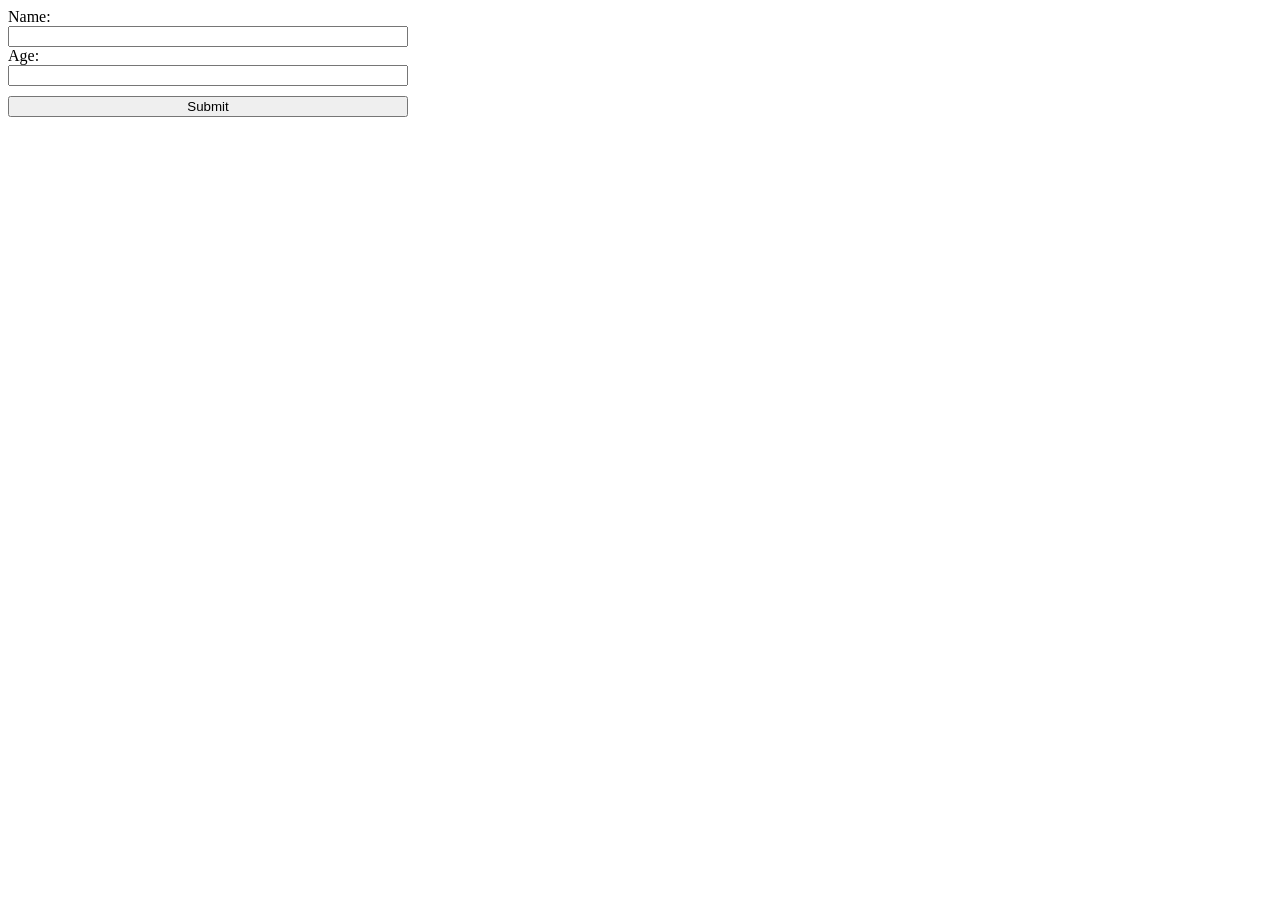
<file: Day-2/index.html>
<!DOCTYPE html>
<html lang="en">
<head>
    <meta charset="UTF-8">
    <meta name="viewport" content="width=device-width, initial-scale=1.0">
    <title>Document</title>
</head>
<body>
    <form id="user-form" action="" style="display: flex; flex-direction: column; width: 400px;">

        <label for="name">Name: </label>
        <input type="text" id="name">
        

        <label for="age">Age: </label>
        <input type="text" id="age" >

        <input type="submit" style="margin-top: 10px;" id="submit">
    </form>
</body>

<script>

    document.getElementById("user-form").addEventListener("submit", function(e){
        e.preventDefault();
        
        var name = document.getElementById("name").value.trim();
        var age =  document.getElementById("age").value;

        if(name === ""){
            alert("Name is required");
            return;
        }
        if(age < 18){
            alert("Age must be atleast 18 years old");
            return;
        }

        alert(`Name is ${name} and and age is ${age}`);

    })




</script>
</html>
</file>
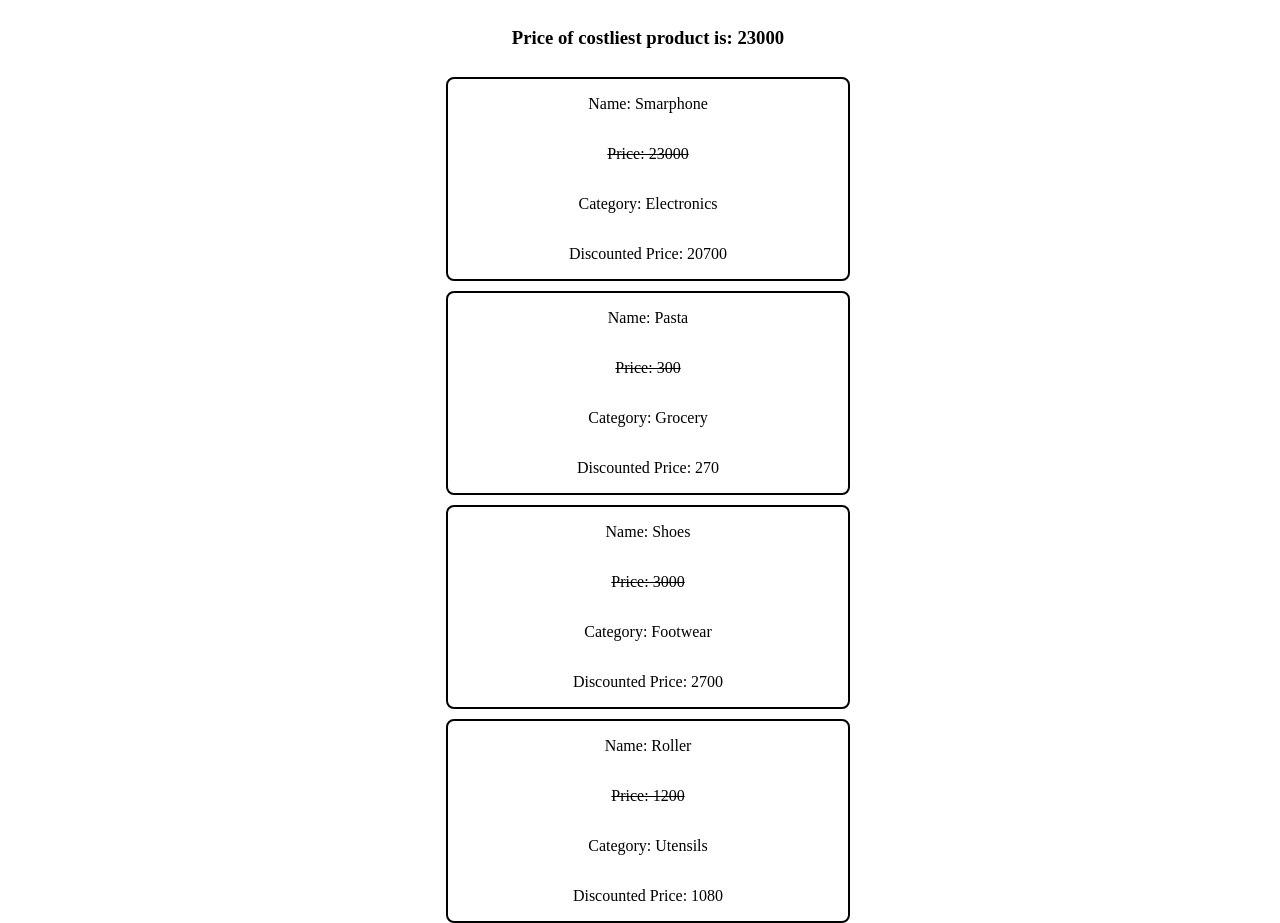
<file: Day-3/index.html>
<!DOCTYPE html>
<html lang="en">
<head>
    <meta charset="UTF-8">
    <meta name="viewport" content="width=device-width, initial-scale=1.0">
    <title>Document</title>
    <style>

    .container{
        display: flex;
        flex-direction: column;
    
        width: 100vw;
        height: 100vh;
    }

    #productList{
        display: flex;
        flex-direction: column;
        align-items: center;
        justify-content: space-between;
        
    }

    .product{
        border: 2px solid black;
        border-radius: 8px;
        width: 400px;
        height: auto;
        margin-top: 10px;

        display: flex;
        flex-direction: column;
        align-items: center;
    }

    #highestCost{
        text-align: center;
    }

    .hovered{
        cursor: pointer;
        background-color: rgb(203, 240, 240);
        box-shadow: 0 4px 8px rgba(21, 212, 139, 0.2);

    }

</style>
</head>



<body>
    <div class="container">
       
            <h3 id="highestCost"> </h3>

            <div id="productList">
            </div>

    </div>
</body>

<script>
    
    function Product(name, price, category){
        this.name = name;
        this.price = price;
        this.category = category;
    }
    function getCostliestPrice(costliestText){
        var maxPrice = 0;
        this.forEach(function(pd, index){
            if(pd.price > maxPrice){
                maxPrice = pd.price
            }
        });
        
        var highestCostElement = document.getElementById('highestCost');
        highestCostElement.innerText = costliestText+maxPrice;
    }

    
    (function(){
        
        var p1 = new Product("Smarphone", 23000, "Electronics");
        var p2 = new Product("Pasta", 300, "Grocery");
        var p3 = new Product("Shoes", 3000, "Footwear");
        var p4 = new Product("Roller", 1200, "Utensils");
        
        var productArray = [p1, p2, p3, p4];
        getCostliestPrice.call(productArray, "Price of costliest product is: ");
        
        var products = document.getElementById('productList');
    
        products.addEventListener('mouseover', function(e){
            if(e.target.classList.contains('product')){
                e.target.classList.add('hovered');
            }
        });
        
        products.addEventListener('mouseout', function(e){
            if(e.target.classList.contains('product')){
                e.target.classList.remove('hovered');
            }
        })
        
        Product.prototype.getDiscountedPrice = function(percent){
            return this.price - ( (percent/100) * this.price);
        }
        
        productArray.forEach(function(currProduct, index){

            var newProduct = document.createElement('div');

            var name = document.createElement('p');
            name.innerText = `Name: ${currProduct.name}`;

            var price = document.createElement('p');
            price.innerText = `Price: ${currProduct.price}`;
            price.style = 'text-decoration: line-through';

            var category = document.createElement('p');
            category.innerText = `Category: ${currProduct.category}`;

            var discountedPrice = document.createElement('p');
            discountedPrice.innerText = `Discounted Price: ${currProduct.getDiscountedPrice(10)}`;

            newProduct.appendChild(name);
            newProduct.appendChild(price);
            newProduct.appendChild(category);
            newProduct.appendChild(discountedPrice);

            products.appendChild(newProduct);
            newProduct.classList.add('product');

        });
    })()
    
</script>

</html>
</file>
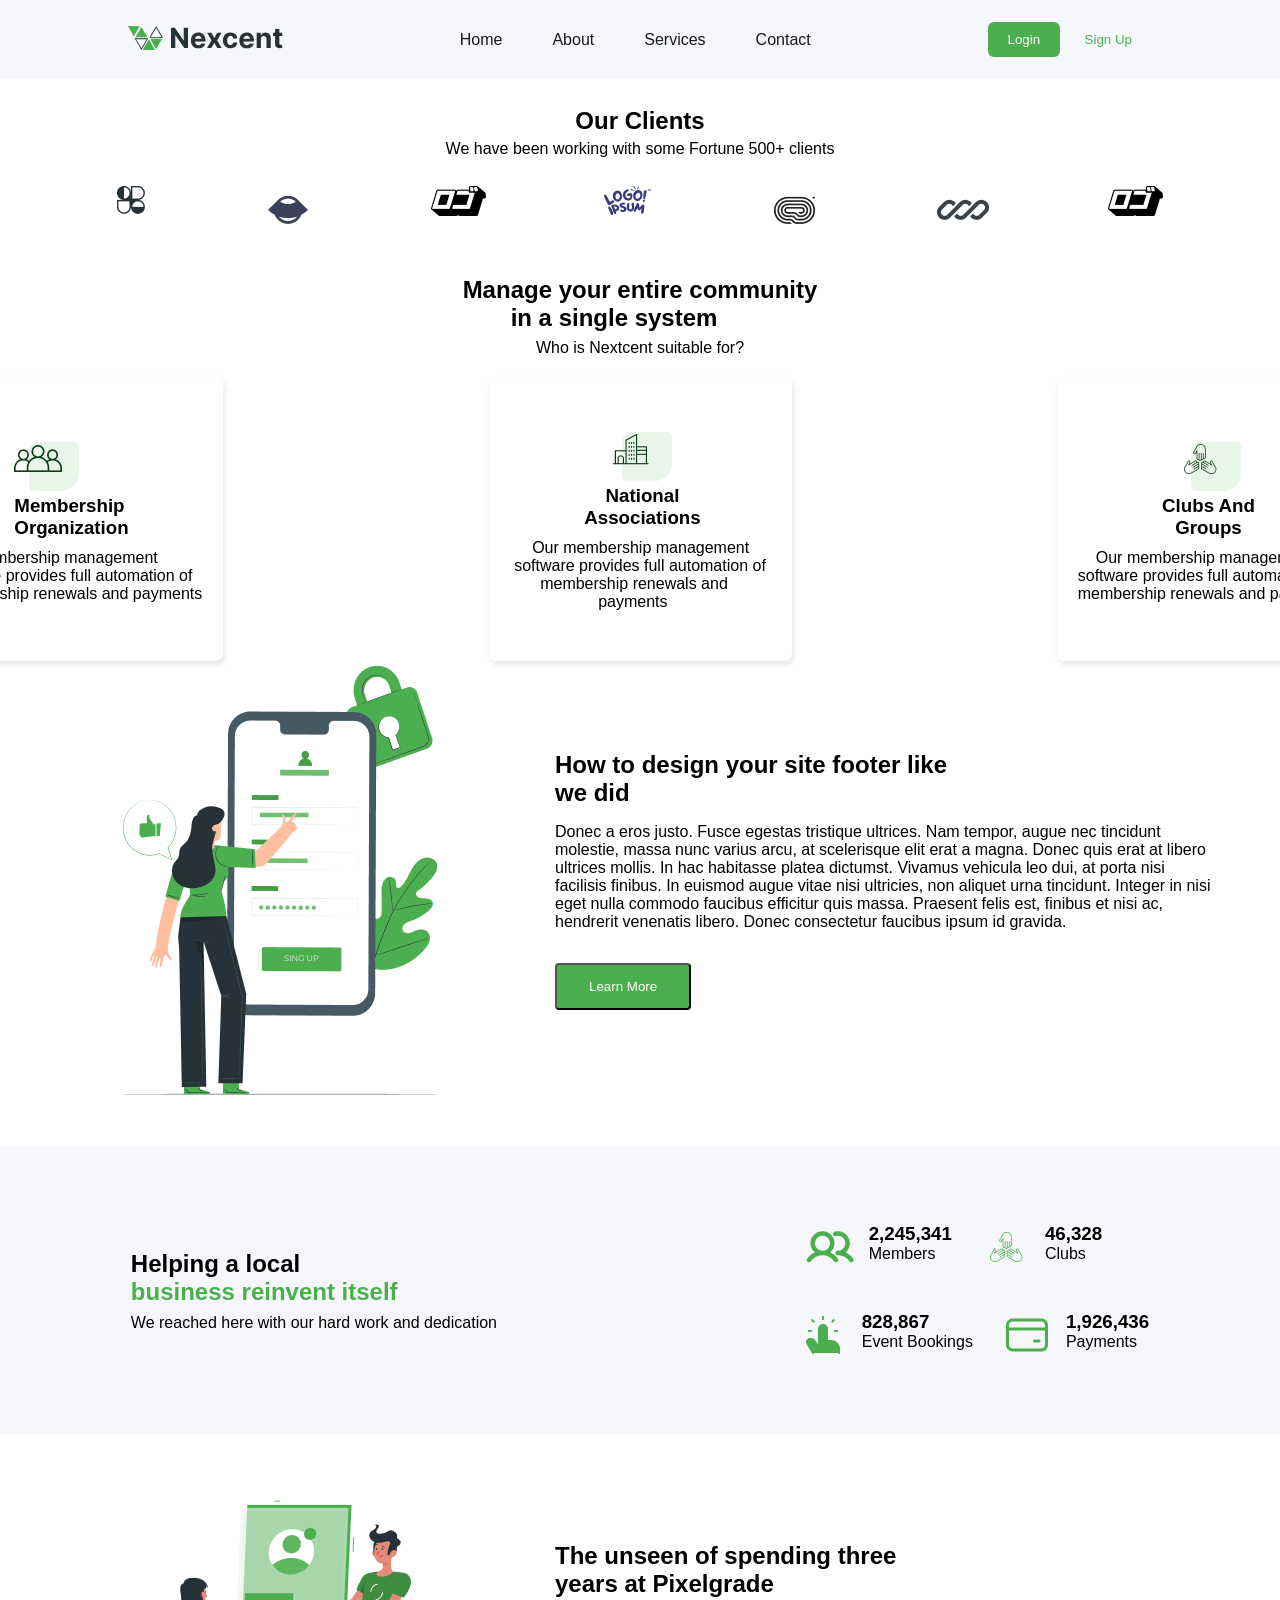
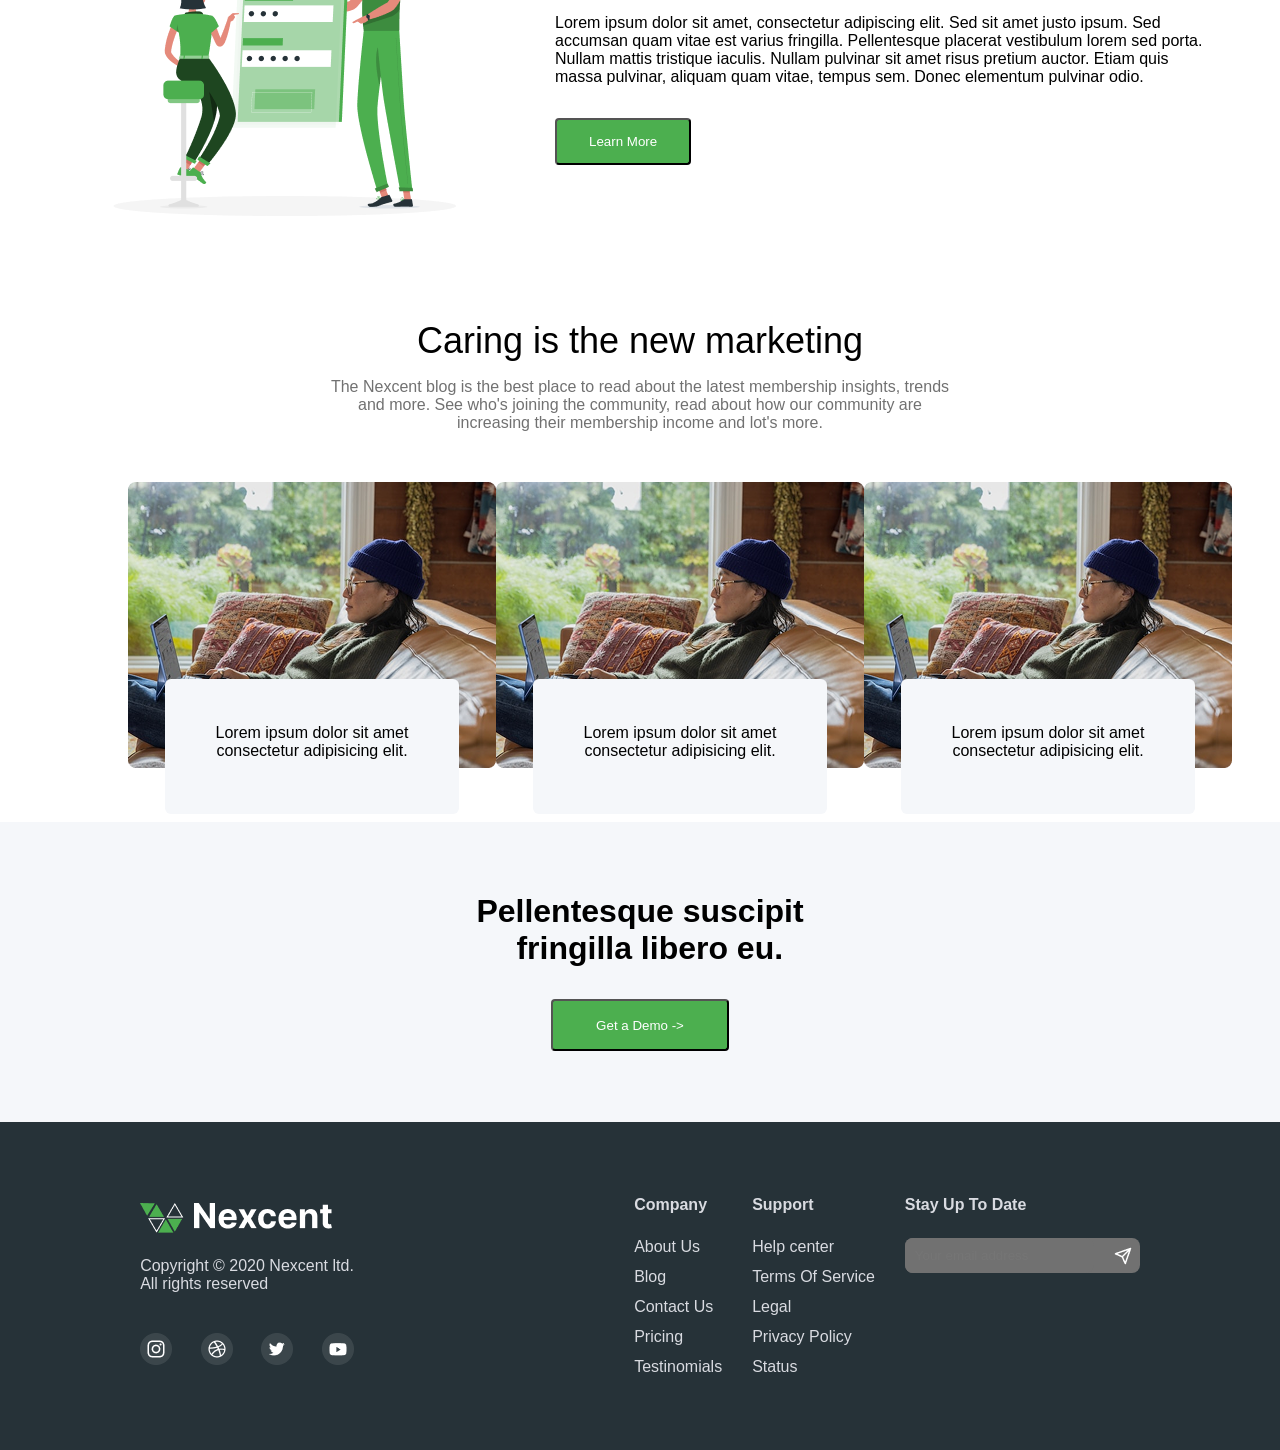
<file: Day-1/Demo/index.html>
<!DOCTYPE html>
<html lang="en">

<head>
    <meta charset="UTF-8">
    <meta name="viewport" content="width=device-width, initial-scale=1.0">
    <title>Demo</title>
    <link rel="stylesheet" href="css/style.css">
</head>

<body>
    <main>
        <div class="header-container">
            <header class="centered-container flex-center header-section">
                <a href="index.html">
                    <img src="../images/Logo.svg" alt="Logo">
                </a>
                <nav class="navigation-menu">
                    <ul class="nav-list">
                        <li class="nav-list-item"><a href="index.html">Home</a></li>
                        <li class="nav-list-item"><a href="about.html">About</a></li>
                        <li class="nav-list-item"><a href="services.html">Services</a></li>
                        <li class="nav-list-item"><a href="contact.html">Contact</a></li>
                    </ul>
                </nav>
                <div class="auth-buttons">
                    <button class="login-button button primary-button">Login</button>
                    <button class="signup-button button secondary-button">Sign Up</button>
                </div>
            </header>
        </div>

        <div class="clients-container">
            <div>
                <h2>Our Clients</h2>
            </div>

            <div class="clients-description">
                <p>We have been working with some Fortune 500+ clients</p>
            </div>

            <div class="client-image-container">
                <div>
                    <img src="../images/Logo.png" alt="">
                </div>
                <div>
                    <img src="../images/client-2.png" alt="">
                </div>
                <div>
                    <img src="../images/client-3.png" alt="">
                </div>
                <div>
                    <img src="../images/cleint-4.png" alt="">
                </div>
                <div>
                    <img src="../images/client-5.png" alt="">
                </div>
                <div>
                    <img src="../images/client-6.png" alt="">
                </div>
                <div>
                    <img src="../images/client-7.png" alt="">
                </div>
                <!-- --2nd 3rd  -->
            </div>
        </div>


        <div class="community-container">
            <div>
                <h2>Manage your entire community </h2>
                <h2 class="heading-comm">in a single system</h2>
            </div>
            
            <div class="community-description">
                <p>Who is Nextcent suitable for?</p>
            </div>

            <div class="communities">

                <div class="each-comm">
                    <div class="comm-title-img">
                        <div>
                            <div>
                                <img src="../images/Icon.png" alt="">
                            </div>
                            <h3>Membership <br>
                                Organization
                            </h3>
                        </div>
                        <!-- <br> -->
    
                        <p class="communities-desc">
                            Our membership management<br>
                             software provides full automation of<br>
                              membership renewals and payments
                        </p>
                        </div>
                </div>

                <div class="each-comm">

                    <div class="sub-each-comm" >
                        <div class="comm-title-img">
                             <div>
                                 <img src="../images/national-assoc.png" alt="">
                             </div>
                             <h3>National</h3>
                             <h3>Associations</h3>
                         </div>
     
                         <!-- <br> -->
                         
     
                          <div class="sub-each-comm-container">
                             <p class="sub-each-comm-p1" style="padding-left: 18px;">Our membership management</p>
                             <p>software provides full automation of</p>
                             <p class="sub-each-comm-p2" style="padding-left: 26px;">membership renewals and</p>
                             <p class="sub-each-comm-p3" style="padding-left: 84px;">payments</p>                                           
                         </div>
                     </div>

                    </div>

                <div class="each-comm">

                    <div>
                        <div class="comm-title-img">
                            <div>
                                <img src="../images/clubs-and-groups.png" alt="">
                            </div>
                            <h3>Clubs And</h3>
                            <h3>Groups</h3>
                        </div>
    
                        <!-- <br> -->
                        <div style="margin-top: 10px;">
                            <p style="padding-left: 18px;">Our membership management</p>
                            <p>software provides full automation of</p>
                            <p>membership renewals and payments</p>                                        
                        </div>
                    </div>
                </div>

            </div>
        </div>

        <div class="pixelgrade">
            <div class="pixelgrade-image">
                <img src="../images/pana.png" alt="">
            </div>

            <div class="pixelgrade-content">
               <div>
                    <div>
                        <h2>How to design your site footer like</h2>
                        <h2>we did</h2>
                        <p class="pixelgrade-desc">Donec a eros justo. Fusce egestas tristique ultrices. Nam tempor, augue nec tincidunt molestie, massa nunc varius arcu, at scelerisque elit erat a magna. Donec quis erat at libero ultrices mollis. In hac habitasse platea dictumst. Vivamus vehicula leo dui, at porta nisi facilisis finibus. In euismod augue vitae nisi ultricies, non aliquet urna tincidunt. Integer in nisi eget nulla commodo faucibus efficitur quis massa. Praesent felis est, finibus et nisi ac, hendrerit venenatis libero. Donec consectetur faucibus ipsum id gravida.</p>
                    </div>

                    <div>
                        <button class="pixelgrade-button">Learn More</button>
                    </div>
               </div>
            </div>
        </div>

        <div class="local-business-container">
            <div class="local-left">
                <div>
                    <h2>
                        Helping a local
                    </h2>
                        <h2 class="local-left-heading" >business reinvent itself </h2>
                    <p class="local-left-p">
                        We reached here with our hard work and dedication
                    </p>
                </div>

            </div>

            <div class="local-right">
                <div class="row1">
                    <div class="members">
                        <div class="each-member">
                            <img src="../images/members.png" alt="">
                            <div>
                                <!-- <p>1</p> -->
                                <h3>2,245,341</h3>
                                <p>Members</p>
                            </div>
                        </div>
                    </div>

                     <div class="members">
                        <div class="each-member">
                            <img src="../images/clubs.png" alt="">
                            <div>
                                <!-- <p>2</p> -->
                                <h3>46,328</h3>
                                <p>Clubs</p>
                            </div>
                        </div>
                    </div>
                </div>

                <div class="row2">
                     <div class="members">
                        <div class="each-member">
                            <img src="../images/event-bookings.png" alt="">
                            <div>
                                <!-- <p>3</p> -->
                                <h3>828,867</h3>
                                <p>Event Bookings</p>
                            </div>
                        </div>
                    </div>

                     <div class="members">
                        <div class="each-member">
                            <img src="../images/payments.png" alt="">
                            <div>
                                <!-- <p>4</p> -->
                                <h3>1,926,436</h3>
                                <p>Payments</p>
                            </div>
                        </div>
                    </div>
                </div>
            </div>
        </div>

        <div class="pixelgrade">
            <div class="pixelgrade-image">
                <img src="../images/Frame 35.png" alt="">
            </div>

            <div class="pixelgrade-content">
               <div>
                    <div>
                        <h2>The unseen of spending three</h2>
                        <h2>years at Pixelgrade</h2>
                        <p class="pixelgrade-desc">Lorem ipsum dolor sit amet, consectetur adipiscing elit. Sed sit amet justo ipsum. Sed accumsan quam vitae est varius fringilla. Pellentesque placerat vestibulum lorem sed porta. Nullam mattis tristique iaculis. Nullam pulvinar sit amet risus pretium auctor. Etiam quis massa pulvinar, aliquam quam vitae, tempus sem. Donec elementum pulvinar odio.</p>
                    </div>

                    <div>
                        <button class="pixelgrade-button">Learn More</button>
                    </div>
                </div>
            </div>
        </div>
        

        
        
        <section class="content-section">
            <div class="centered-container care-container">
                <h1 class="care-heading heading-1 text-center">Caring is the new marketing</h1>
                <p class="care-desc para text-center">The Nexcent blog is the best place to read about the latest
                    membership insights, trends and more. See who's joining the community, read about how our community
                    are increasing their membership income and lot's more.​</p>
                <div class="care-image-wrapper">
                    <div class="care-image-container">
                        <div class="care-image">
                            <img src="../images/image 18.png" alt="Care Image" class="care-image">
                        </div>
                        <div class="care-text">Lorem ipsum dolor sit amet consectetur adipisicing elit. </div>
                    </div>
                    <div class="care-image-container">
                        <div class="care-image">
                            <img src="../images/image 18.png" alt="Care Image" class="care-image">
                        </div>
                        <div class="care-text">Lorem ipsum dolor sit amet consectetur adipisicing elit. </div>
                    </div>
                    <div class="care-image-container">
                        <div class="care-image">
                            <img src="../images/image 18.png" alt="Care Image" class="care-image">
                        </div>
                        <div class="care-text">Lorem ipsum dolor sit amet consectetur adipisicing elit. </div>
                    </div>
                </div>
                
            </div>
        </section>
        
        <div class="footer-section">
            <div class="footer-up">

                <div>
                    <h1>Pellentesque suscipit </h1>
                    <h1 class="footer-up-h1-second" >fringilla libero eu.</h1>
                </div>
                

                <button class="footer-button">Get a Demo -></button>
            </div>

            <div class="footer-down">
                <div class="footer-left">
                    <div class="footer-left-1">
                        <div><img src="../images/footer-left-img-1.png" alt=""></div>
                        <!-- <h3>Nexcent</h3> -->
                        <div><img src="../images/Nexcent.png" alt=""></div>
                    </div>

                    <div class="footer-left-2">
                        <p>Copyright © 2020 Nexcent ltd.</p>
                        <p>All rights reserved</p>
                    </div>

                    <div class="footer-left-3">
                        

                        <div>
                            <img src="../images/Social Icons.png" alt="">
                            <!-- <img src="../images/clubs.png" alt=""> -->
                        </div>
                        <div>
                            <img src="../images/Social Icons-2.png" alt="">
                        </div>
                        <div>
                            <img src="../images/Social Icons-3.png" alt="">
                        </div>
                        <div>
                            <img src="../images/Social Icons-4.png" alt="">
                        </div>
                    
                    </div>
                </div>

                <div class="footer-right">
                    <div>
                        <div class="footer-headings"><h4>Company</h4></div>

                        <div class="footer-external-links">
                            <p>About Us</p>
                            <p>Blog</p>
                            <p>Contact Us</p>
                            <p>Pricing</p>
                            <p>Testinomials</p>
                        </div>
                    </div>


                    <div>
                        <div class="footer-headings"><h4>Support</h4></div>

                        <div class="footer-external-links">
                            <p>Help center</p>
                            <p>Terms Of Service</p>
                            <p>Legal</p>
                            <p>Privacy Policy</p>
                            <p>Status</p>
                        </div>

                    
                    </div>
                    
                    <div>
                        <div class="footer-headings">
                            <h4>Stay Up To Date</h4>
                        </div>
                        <div class="input-email">
                            <input type="email" placeholder="Your email address">
                            <img src="../images/send.png" alt="" style="width: 18px; height: 18px;">
                        </div>
                    </div>
                </div>
            </div>
        </div>
    
    </main>
</body>

</html>
</file>
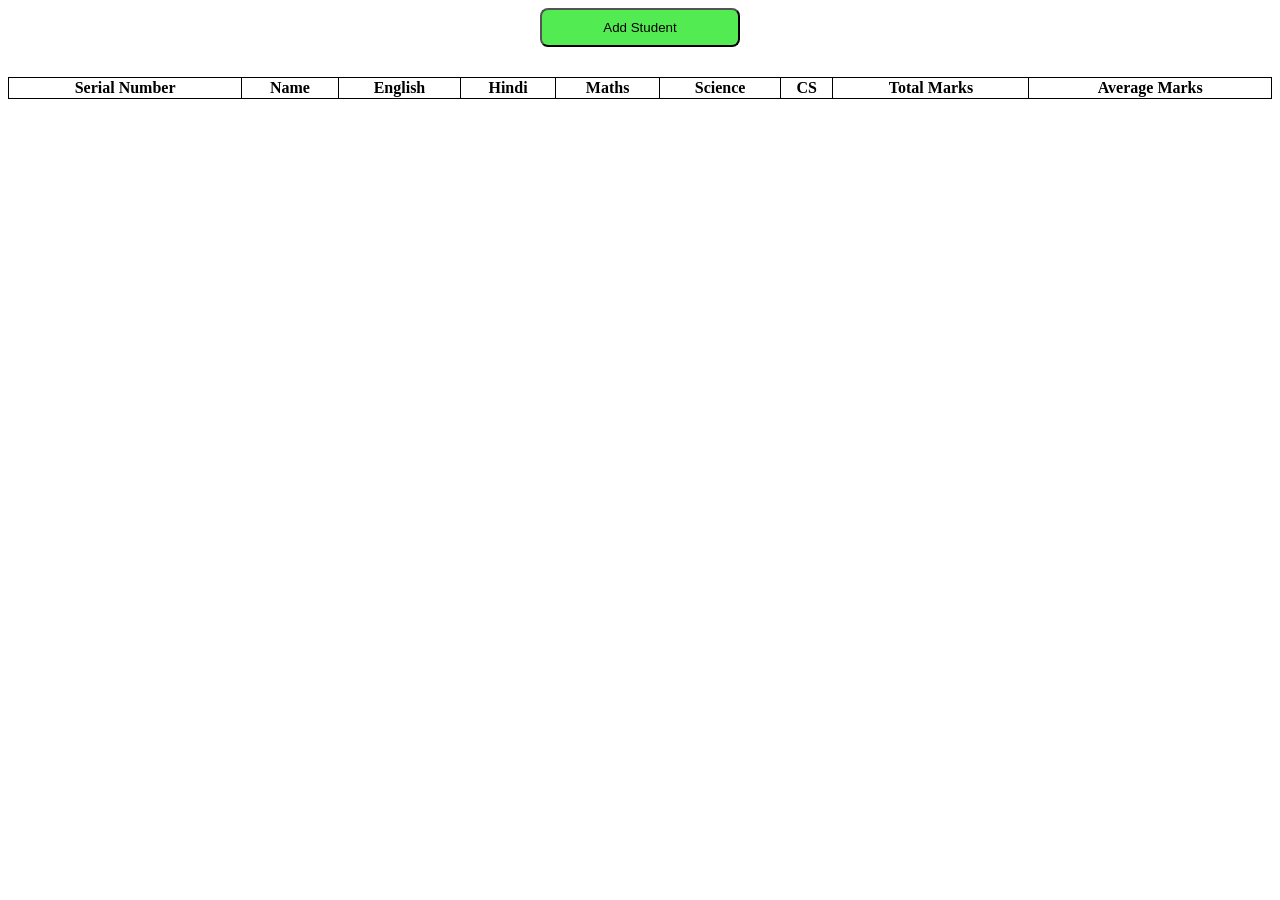
<file: Day-2/index3.html>
<!DOCTYPE html>
<html lang="en">
<head>
    <meta charset="UTF-8">
    <meta name="viewport" content="width=device-width, initial-scale=1.0">
    <title>Document</title>
</head>

<style>

    .start{
        display: flex;
        justify-content: center;
        align-items: center;
    }

    .start button{
        border-radius: 2px solid black;
        width: 200px;
        margin-bottom: 30px;
        background-color: rgb(82, 235, 82);
        padding: 10px;
        border-radius: 8px;
    }

    table,th,td{
        border: 1px solid black;
        border-collapse: collapse;
    }
</style>
<body>
    <div class="start" id="add">
        <button>Add Student</button>
    </div>
    <div class="container">

        <table style="width: 100%;">
            <thead>
                <tr>
                    <th>Serial Number</th>
                    <th>Name</th>
                    <th>English</th>
                    <th>Hindi</th>
                    <th>Maths</th>
                    <th>Science</th>
                    <th>CS</th>
                    <th>Total Marks</th>
                    <th>Average Marks</th>
                </tr>
            </thead>

            <tbody class="tbody">

            </tbody>
        </table>

    </div>
</body>

<script>

    function findTotal(student){
        var total=0;
        for(var key in student){
            if(key != 'name'){
                total = total+student[key];
            }
        }
        return total
    }

    function findAverage(totalMarks){
        return (totalMarks/500)*100;
    }

    function fillTable(allStudentData){

        var tbody = document.querySelector('.tbody');
        tbody.innerHTML = ''

        var serial=1;
        
        for(var i=0; i<allStudentData.length; i++){
            var student = allStudentData[i];

            var tr = document.createElement('tr');

            tr.innerHTML = `
               <td>${serial++}</td>
               <td>${ student['name'] }</td>
               <td>${ student['english'] }</td>
               <td>${ student['hindi'] }</td>
               <td>${ student['maths'] }</td>
               <td>${ student['science'] }</td>
               <td>${ student['cs'] }</td>
               <td>${ student['total-marks'] }</td>
               <td>${ student['average'] }</td>
               `;


            tbody.appendChild(tr);
         };


    }

    function inputMarksWithValidation(subject){
        while(1){
            var currMarkInput = prompt("Enter marks of the subject: "+subject);
            if(currMarkInput === null)
                return null;

            currMarkInput = parseInt(currMarkInput);

            if( (isNaN(currMarkInput) === false) && (currMarkInput>=0 && currMarkInput<=100) ){ //actually a number
                return currMarkInput;
            }else{
                alert("Wrong Input!!! Please enter valid marks in the range of 0 to 100")
            }
        }
    }

    var allStudentData = new Array();
    var addStudent = document.querySelector("#add");

    addStudent.addEventListener('click', function(e){
       
        var tdName = prompt("Enter Name");
        if(tdName.trim() === ''){
            alert("Name must not be empty")
            return;
        }

        var tdEnglish = inputMarksWithValidation("English");
        if(tdEnglish === null) return;

        var tdHindi = inputMarksWithValidation("Hindi");
        if(tdHindi === null) return;

        var tdMaths = inputMarksWithValidation("Maths");
        if(tdMaths === null) return;

        var tdScience = inputMarksWithValidation("Science");
        if(tdScience === null) return;

        var tdCS = inputMarksWithValidation("CS");
        if(tdCS === null) return;

        var student = {};
        student["name"] = tdName;
        student["english"] = tdEnglish;
        student["hindi"] = tdHindi;
        student["maths"] = tdMaths;
        student["science"] = tdScience;
        student["cs"] = tdCS;
        
        var totalMarks = findTotal(student);
        var averageMarks = findAverage(totalMarks).toFixed(2);

        student['total-marks'] = (totalMarks);
        student['average'] = (averageMarks);

        allStudentData.push(student);
        localStorage.setItem("student-array", JSON.stringify(allStudentData));
        
        fillTable(allStudentData)
    });

    window.onload = function(){
        let storedData = localStorage.getItem("student-array");
        if(storedData){
            allStudentData = JSON.parse(storedData);
            fillTable(allStudentData);
        }
    }
</script>
</html>
</file>
<file: Day-1/Demo/css/style.css>
* {
  margin: 0;
  padding: 0;
}

body {
  font-family: Arial, sans-serif;
}

.header-container {
  background: #F5F7FA;
}

.centered-container {
  width: 80vw;
  margin: 0 auto;
}

.nav-list {
  list-style: none;
  display: flex;
  gap: 50px;
}
.nav-list a {
  text-decoration: none;
  color: #18191F;
}

.button {
  padding: 10px 20px;
  border: none;
  background-color: #18191F;
  color: white;
  cursor: pointer;
  border-radius: 6px;
}

.primary-button {
  background: #4CAF4F;
  color: #fff;
}

.secondary-button {
  background: transparent;
  color: #4CAF4F;
}

.flex-center {
  display: flex;
  align-items: center;
  justify-content: space-between;
}

.header-section {
  padding: 22px 0;
}

.heading-1 {
  font-size: 36px;
  font-weight: 500;
}

.text-center {
  text-align: center;
}

.para {
  font-size: 16px;
  color: #717171;
}

.care-desc {
  width: 630px;
  margin: 0 auto;
  margin-top: 16px;
}

.care-container {
  padding-top: 48px;
}

.care-image-container {
  position: relative;
  width: 368px;
}

.care-text {
  position: absolute;
  background: #F5F7FA;
  width: 80%;
  left: 10%;
  height: 135px;
  top: 68%;
  border-radius: 6px;
  text-align: center;
  padding: 45px;
  box-sizing: border-box;
}

.care-image-wrapper {
  display: flex;
  align-items: center;
  justify-content: space-around;
  padding: 50px 0px;
}

.clients-description {
  margin-top: 5px;
}

.clients-container {
  margin-top: 28px;
  display: flex;
  flex-direction: column;
  justify-content: center;
  align-items: center;
}
.clients-container .client-image-container {
  display: flex;
  justify-content: space-around;
  width: 1164px;
  margin-top: 25px;
}
.clients-container .client-image-container div {
  padding: 3px;
}

.community-container {
  display: flex;
  flex-direction: column;
  justify-content: center;
  margin-top: 35px;
  align-items: center;
}
.community-container .heading-comm {
  padding-left: 2em;
}
.community-container .community-description {
  margin-top: 7px;
}
.community-container .communities {
  display: flex;
  width: 1440px;
  justify-content: space-between;
  margin-top: 20px;
}
.community-container .communities .communities-desc {
  margin-top: 10px;
}
.community-container .each-comm {
  border: 2px solid #FFFFFF;
  border-radius: 8px;
  width: 299px;
  height: 280px;
  display: flex;
  flex-direction: column;
  justify-content: space-evenly;
  align-items: center;
  box-shadow: 2px 4px 6px rgba(0, 0, 0, 0.1);
}
.community-container .each-comm .sub-each-comm {
  margin-bottom: 2px;
}
.community-container .each-comm .sub-each-comm h3 {
  padding-left: 5px;
}
.community-container .each-comm .sub-each-comm-container {
  margin-top: 10px;
}
.community-container .each-comm p {
  margin: 0;
}
.community-container .comm-title-img {
  display: flex;
  justify-content: center;
  flex-direction: column;
  align-items: center;
}

.local-business-container {
  display: flex;
  justify-content: space-around;
  margin-top: 48px;
  background-color: #F5F7FA;
  height: 288px;
}
.local-business-container .local-left {
  display: flex;
  flex-direction: column;
  align-items: center;
  justify-content: center;
}
.local-business-container .local-left .local-left-heading {
  color: #4CAF4F;
}
.local-business-container .local-left .local-left-p {
  margin-top: 8px;
}
.local-business-container .local-right {
  display: flex;
  flex-direction: column;
  align-items: center;
  justify-content: center;
  gap: 40px;
}
.local-business-container .row1, .local-business-container .row2 {
  display: flex;
  gap: 30px;
}
.local-business-container .row2 {
  padding-left: 40px;
}
.local-business-container .each-member {
  display: flex;
  gap: 15px;
}

.pixelgrade {
  display: flex;
  justify-content: center;
  align-items: center;
  gap: 49px;
}
.pixelgrade .pixelgrade-desc {
  margin-top: 16px;
}
.pixelgrade .pixelgrade-button {
  width: 151;
  height: 52;
  opacity: 1;
  gap: 10px;
  padding-top: 14px;
  padding-right: 32px;
  padding-bottom: 14px;
  padding-left: 32px;
  border-radius: 4px;
  background: #4CAF4F;
  color: white;
  margin-top: 32px;
}
.pixelgrade .pixelgrade-content {
  width: 661px;
}

.footer-section {
  display: flex;
  flex-direction: column;
  align-items: center;
  justify-content: center;
}

.footer-up {
  display: flex;
  flex-direction: column;
  justify-content: center;
  align-items: center;
  width: 100vw;
  height: 300px;
  background-color: #F5F7FA;
}
.footer-up .footer-up-h1-second {
  padding-left: 40px;
}

.footer-button {
  margin-top: 32px;
  width: 178px;
  height: 52px;
  opacity: 1;
  gap: 8px;
  padding-top: 14px;
  padding-right: 32px;
  padding-bottom: 14px;
  padding-left: 32px;
  border-radius: 4px;
  background: #4CAF4F;
  color: white;
}

.footer-down {
  display: flex;
  justify-content: space-around;
  background-color: #263238;
  color: #D9DBE1;
  height: 328px;
  width: 100vw;
  align-items: center;
}
.footer-down .footer-left-1 {
  display: flex;
  margin-bottom: 20px;
  gap: 10px;
}
.footer-down .footer-left-3 {
  display: flex;
  justify-content: space-between;
  align-items: center;
  margin-top: 40px;
}

.footer-right {
  display: flex;
  gap: 30px;
}
.footer-right .footer-headings {
  margin-bottom: 24px;
}
.footer-right .footer-external-links {
  display: flex;
  flex-direction: column;
  gap: 12px;
}

.input-email {
  display: flex;
  gap: 20px;
  border-radius: 8px;
  align-items: center;
  background-color: #717171;
}

.input-email input {
  background-color: #717171;
  border: none;
  padding: 10px;
  border-radius: 8px;
}

.input-email img {
  padding-right: 8px;
}

/*# sourceMappingURL=style.css.map */
</file>
